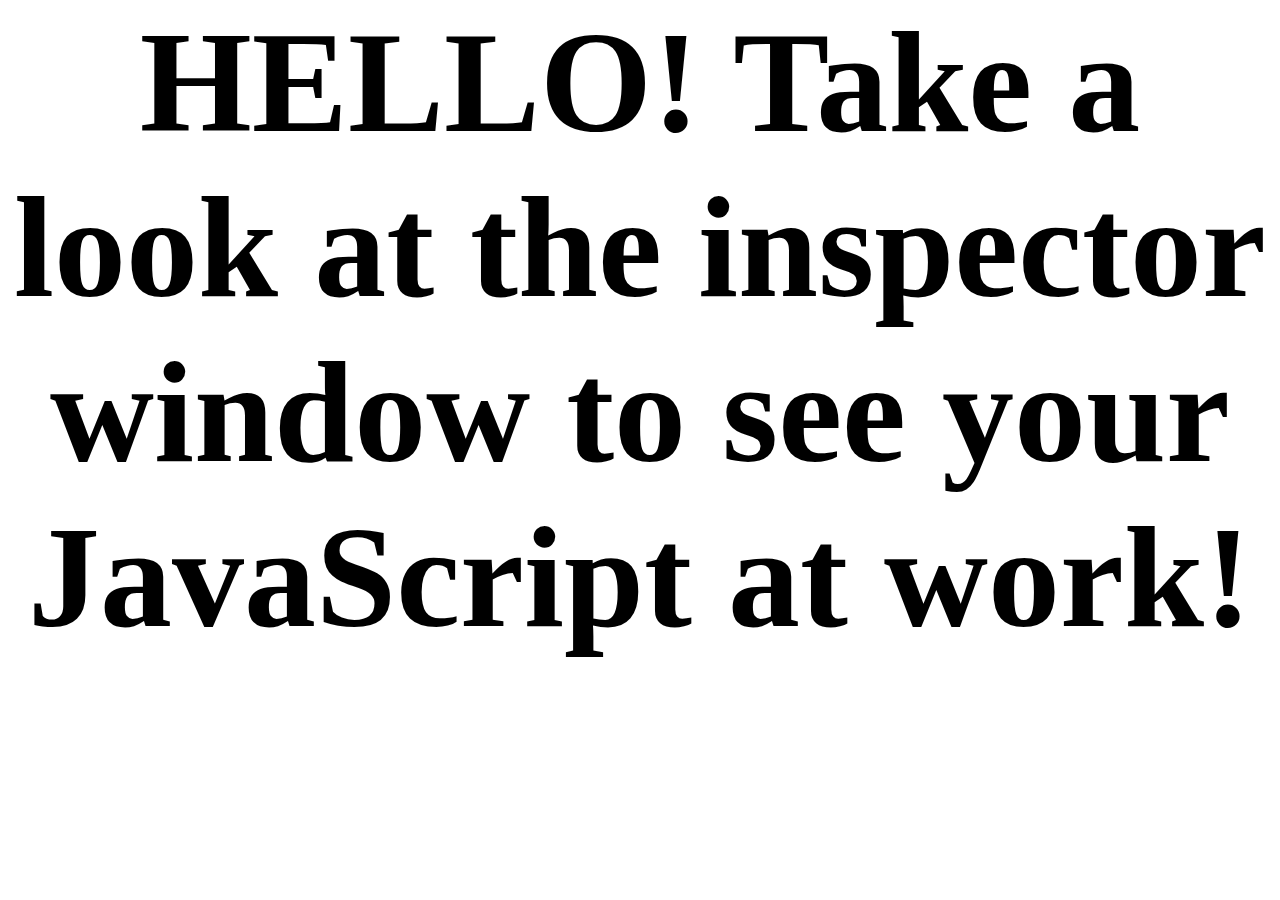
<file: JS/index.html>
<!DOCTYPE html>
<html>
<head>
    <meta charset="utf-8" />
    <meta http-equiv="X-UA-Compatible" content="IE=edge">
    <title>Page Title</title>
    <meta name="viewport" content="width=device-width, initial-scale=1">
    <link rel="stylesheet" type="text/css" media="screen" href="main.css" />
    <script src="main.js"></script>
</head>
<body>
    <h1>HELLO! Take a look at the inspector window to see your JavaScript at work!</h1>
</body>
</html>
</file>
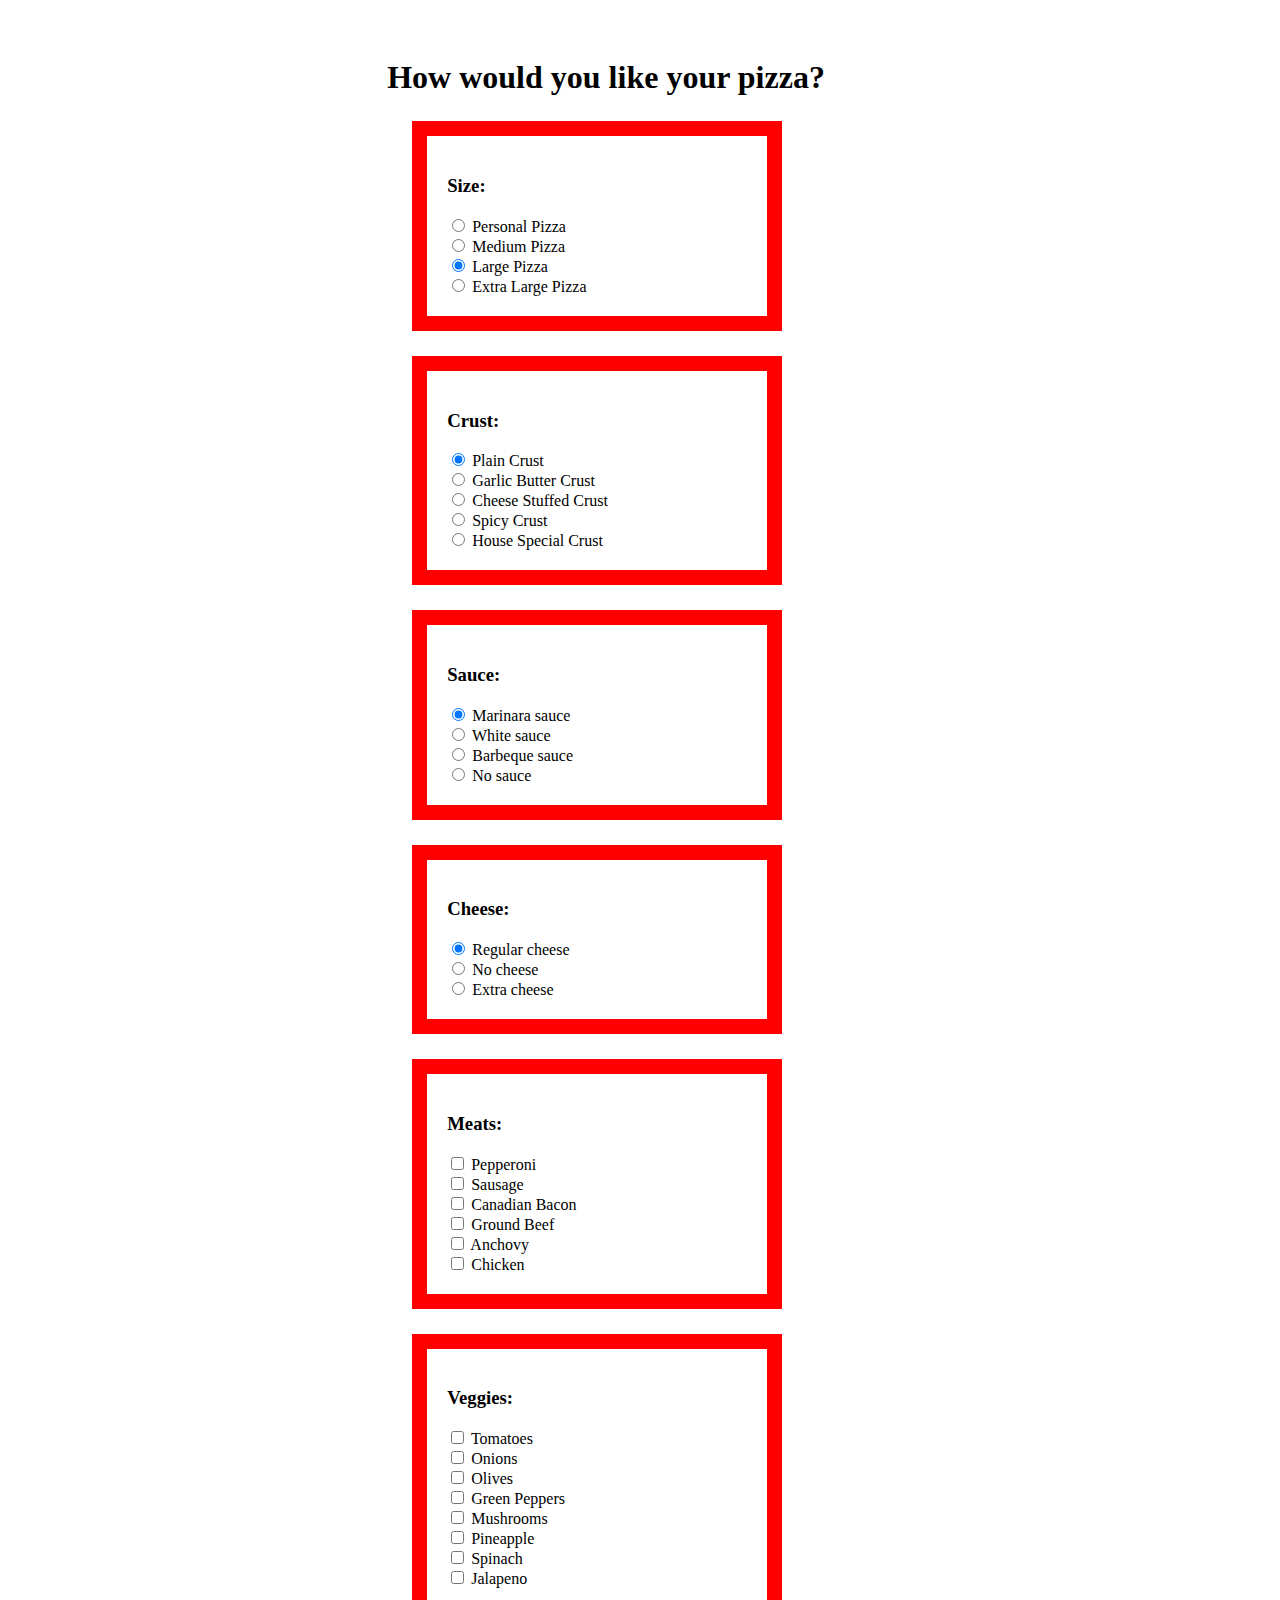
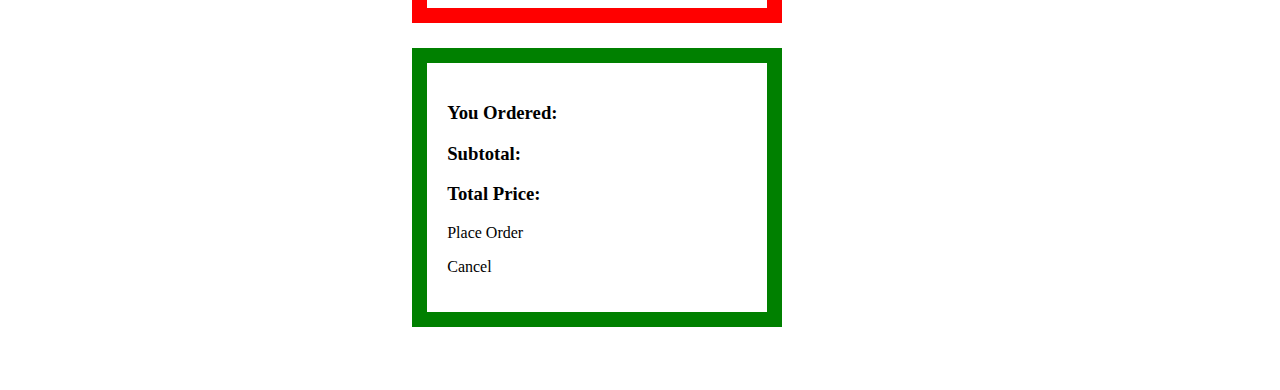
<file: pizzaOrdering/pizzaOrdering.html>
<!doctype html>
<html lang="en">
<head>
    <title>PIZZA!</title>
    <meta charset="utf-8">
    <meta name="viewport" content="width=device-width, initial-scale=1, shrink-to-fit=no">
    <link rel="stylesheet" href="./style/pizzaStyle.css">
    <link rel="stylesheet" href="https://stackpath.bootstrapcdn.com/bootstrap/4.1.3/css/bootstrap.min.css" integrity="sha384-MCw98/SFnGE8fJT3GXwEOngsV7Zt27NXFoaoApmYm81iuXoPkFOJwJ8ERdknLPMO" crossorigin="anonymous">
</head>

<body>
    <div class="center">
    <div class="container">
        <div id="header"><h1>How would you like your pizza?</h1>
    
            <form id="formMenu">
    
                <!--Radio buttons for size selection-->
                <div class="menu">
                    <h3>Size:</h3>
                    <input class="size" type="radio" name="Size" value="Personal Pizza"> Personal Pizza<br>
                    <input class="size" type="radio" name="Size" value="Medium Pizza"> Medium Pizza<br>
                    <input class="size" type="radio" name="Size" value="Large Pizza" checked> Large Pizza<br>
                    <input class="size" type="radio" name="Size" value="Extra Large Pizza"> Extra Large Pizza<br>
                </div>
                <!--Radio buttons for size selection-->

                <!--Radio buttons for a crust selection-->
                <div class="menu">
                    <h3>Crust:</h3>
                    <input class="crust" type="radio" name="Crust" value="Plain Crust" checked> Plain Crust<br>
                    <input class="crust" type="radio" name="Crust" value="Garlic Butter Crust"> Garlic Butter Crust<br>
                    <input class="crust" type="radio" name="Crust" value="Cheese Stuffed Crust"> Cheese Stuffed Crust<br>
                    <input class="crust" type="radio" name="Crust" value="Spicy Crust"> Spicy Crust<br>
                    <input class="crust" type="radio" name="Crust" value="House Special Crust"> House Special Crust<br>
                </div>
                <!--Radio buttons for a crust selection-->
                
                <!--Radio buttons for a sauce selection-->
                <div class="menu">
                    <h3>Sauce:</h3>
                    <input class="sauce" type="radio" name="Sauce" value="Marinara sauce" checked> Marinara sauce<br>
                    <input class="sauce" type="radio" name="Sauce" value="White sauce"> White sauce<br>
                    <input class="sauce" type="radio" name="Sauce" value="Barbeque sauce"> Barbeque sauce<br>
                    <input class="sauce" type="radio" name="Sauce" value="No sauce"> No sauce<br>
                </div>
                <!--Radio buttons for a sauce selection-->
                        
                <!--Radio buttons for a cheese selection-->
                <div class="menu">
                    <h3>Cheese:</h3>
                    <input class="cheese" type="radio" name="Cheese" value="Regular cheese" checked> Regular cheese<br>
                    <input class="cheese" type="radio" name="Cheese" value="No cheese"> No cheese<br>
                    <input class="cheese" type="radio" name="Cheese" value="Extra cheese"> Extra cheese<br>
                </div>
                <!--Radio buttons for a cheese selection-->

                <!--Check boxes for multiple selection of meats-->
                <div class="menu">
                    <h3>Meats:</h3>
                    <input class="meats" type="checkbox" name="Meat" value="Pepperoni"> Pepperoni<br>
                    <input class="meats" type="checkbox" name="Meat" value="Sausage"> Sausage <br>
                    <input class="meats" type="checkbox" name="Meat" value="Canadian Bacon"> Canadian Bacon<br> 
                    <input class="meats" type="checkbox" name="Meat" value="Ground Beef"> Ground Beef<br>
                    <input class="meats" type="checkbox" name="Meat" value="Anchovy"> Anchovy<br>
                    <input class="meats" type="checkbox" name="Meat" value="Chicken"> Chicken<br>
                </div>
                <!--Check boxes for multiple selection of meats-->

                <!--Check boxes for multiple selection of veggies-->
                <div class="menu">
                    <h3>Veggies:</h3>
                    <input class="veggies" type="checkbox" name="Veggie" value="Tomatoes"> Tomatoes<br>
                    <input class="veggies" type="checkbox" name="Veggie" value="Onions"> Onions <br>
                    <input class="veggies" type="checkbox" name="Veggie" value="Olives"> Olives<br> 
                    <input class="veggies" type="checkbox" name="Veggie" value="Green Peppers"> Green Peppers<br>
                    <input class="veggies" type="checkbox" name="Veggie" value="Mushrooms"> Mushrooms<br>
                    <input class="veggies" type="checkbox" name="Veggie" value="Pineapple"> Pineapple<br>
                    <input class="veggies" type="checkbox" name="Veggie" value="Spinach"> Spinach<br>
                    <input class="veggies" type="checkbox" name="Veggie" value="Jalapeno"> Jalapeno<br>
                </div>
                <!--Check boxes for multiple selection of veggies-->
            </form>

                <!--TOTAL and checkout-->
            <div class="chkout">
                <div id="cart">
                    <div id="title1"><h3>You Ordered:</h3></div>
                    <div id="title2"><h3>Subtotal:</h3></div>
                    <div id="showText1"></div>
                    <div id="showText2"></div>
                    <div id="totalPrice1"><h3>Total Price:</h3></div>
                    <div id="totalPrice2"></div>
                </div>

                <div class="controls">
                    <div class="button btn btn-success" onclick="getReceipt()">
                        <p>Place Order</p>
                    </div>
                    <div class="button btn btn-danger" onclick="clearAll()">
                        <p>Cancel</p>
                    </div>
                </div>
            </div>
                <!--TOTAL and checkout-->

        </div>
    </div>
</div>

<script src="https://code.jquery.com/jquery-3.3.1.slim.min.js" integrity="sha384-q8i/X+965DzO0rT7abK41JStQIAqVgRVzpbzo5smXKp4YfRvH+8abtTE1Pi6jizo" crossorigin="anonymous"></script>
<script src="https://cdnjs.cloudflare.com/ajax/libs/popper.js/1.14.3/umd/popper.min.js" integrity="sha384-ZMP7rVo3mIykV+2+9J3UJ46jBk0WLaUAdn689aCwoqbBJiSnjAK/l8WvCWPIPm49" crossorigin="anonymous"></script>
<script src="https://stackpath.bootstrapcdn.com/bootstrap/4.1.3/js/bootstrap.min.js" integrity="sha384-ChfqqxuZUCnJSK3+MXmPNIyE6ZbWh2IMqE241rYiqJxyMiZ6OW/JmZQ5stwEULTy" crossorigin="anonymous"></script>
  
<script  src="pizzaOrder.js"></script>

</body>

</html>
</file>
<file: JS/main.css>
* {
    padding: 0px;
    margin: 0px;
    font-size: 12px;
}

h1 {
    text-align: center;
    font-size: 1200%;
}
</file>
<file: pizzaOrdering/style/pizzaStyle.css>
.menu {
    width: 300px;
    border: 15px solid red;
    padding: 20px;
    margin: 25px;
}

.center{
    margin: auto;
    width: 40%;
    padding: 30px;
}

.chkout{
    width: 300px;
    border: 15px solid green;
    padding: 20px;
    margin: 25px;
}

.controls{
    margin-left:auto;
margin-right:auto;
}
</file>
